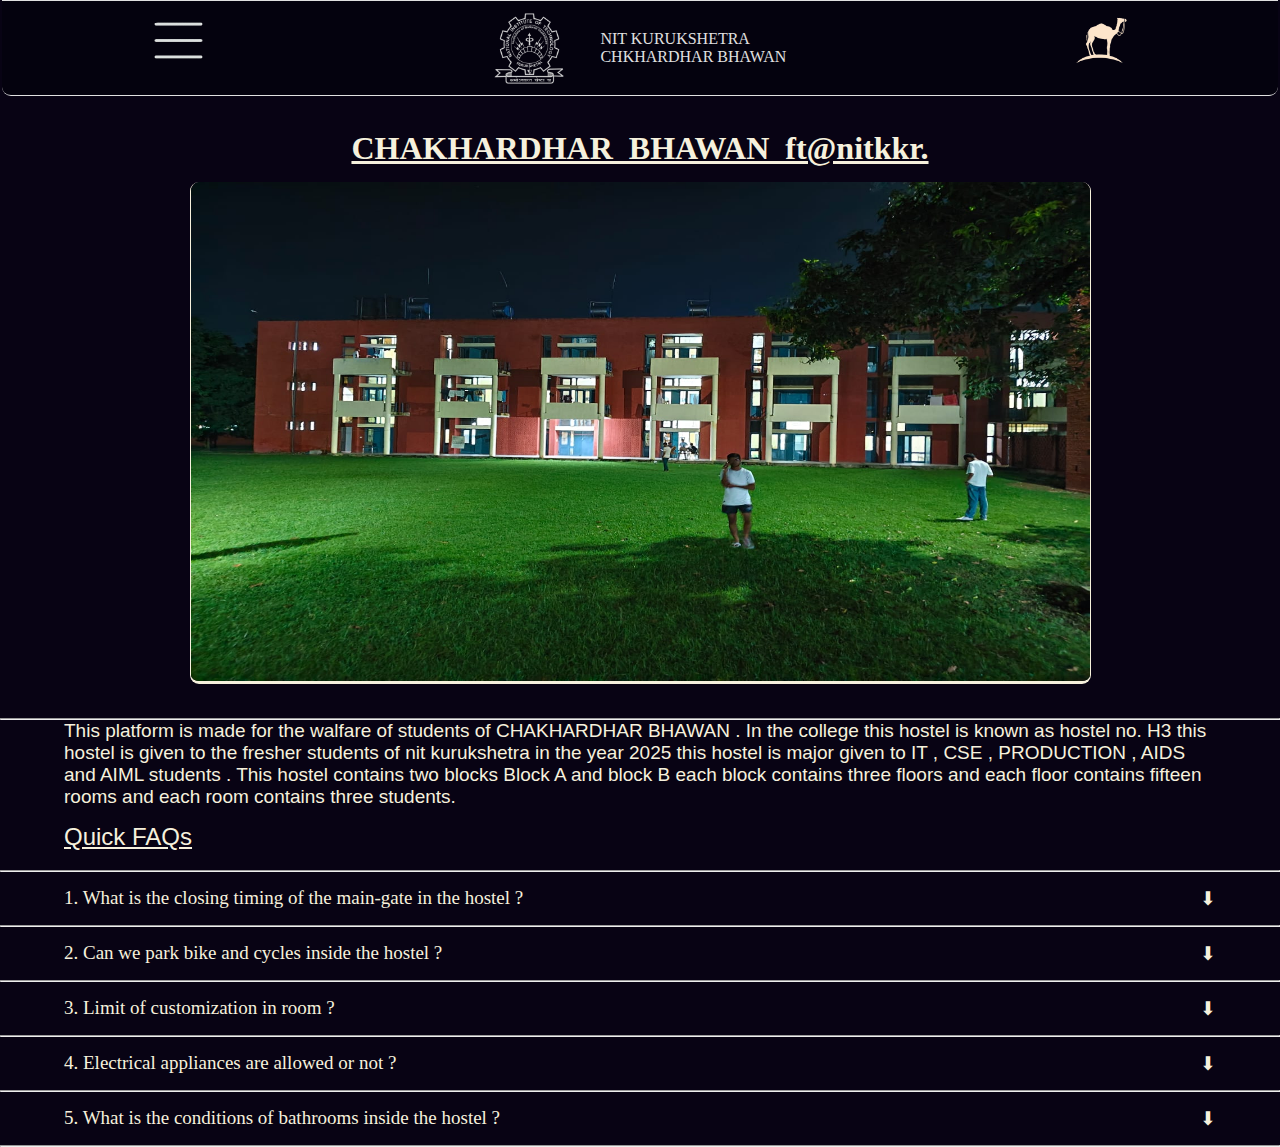
<file: index.html>
<!DOCTYPE html>
<html lang="en">

<head>
    <meta charset="UTF-8">
    <meta name="viewport" content="width=device-width, initial-scale=1.0">
    <title>hostel

    </title>
    <link rel="stylesheet" href="NAV.css">
    <link rel="stylesheet" href="main.css">
    <link rel="stylesheet" href="sidebar.css">
    <link rel="stylesheet" href="intropage.css">
    <link href="https://fonts.cdnfonts.com/css/baloo-bhai" rel="stylesheet">

</head>

<body>
    <div class="sidebar" id="toggleDiv">

        <div class="contentlist">
            <div class="items introduction"> <img src="intrologo-removebg-preview.png" alt="" class="logos"><a
                    href="index.html"><a href="">&nbsp;&nbsp;Introduction &nbsp;&nbsp;&nbsp; >></a> </div>

            <div class="items"><a href="index2.html">🔗🔗 &nbsp; Room no. To Roll no.&nbsp; >></a> </div>

            <div class="items"><a href="html3.html">🔗🔗 &nbsp; Roll no. To Room no.&nbsp;>></a></div>

            <div class="items"> <img src="homelogo-removebg-preview.png" alt="" class="logos"><a
                    href="hostleroom.html">Hostel Rooms&nbsp;&nbsp;&nbsp;>></a> </div>

            <div class="items"><img src="messlogo-removebg-preview.png" alt="" class="logos"><a
                    href="mess.html">&nbsp;&nbsp;Mess&nbsp;&nbsp;&nbsp; >></a> </div>

            <div class="items"> <img src="sportlogo-removebg-preview.png" alt="" class="logos"><a
                    href="sports.html">&nbsp;&nbsp;Sports&nbsp;&nbsp;&nbsp;>></a> </div>

            <div class="items"><img src="imagesloh-removebg-preview.png" alt="" class="logos"><a
                    href="photo.html">&nbsp;&nbsp;Photo Gallery&nbsp;&nbsp;&nbsp; >></a> </div>

            <div class="items"><img src="stafflogo-removebg-preview.png" alt="" class="logos"><a href="staff.html
    ">&nbsp;&nbsp;Hostle Staff&nbsp;&nbsp;&nbsp; >></a> </div>

        </div>
    </div>

    <div class="nav">
        <div class="menuimg"><img src="menu card.png" alt="" class="menucard" onclick="slidemenu()" id="toggleImage">
        </div>
        <div class="lefto">
            <img src="whitokkr.png" alt="" class="kkrlogo">
            <div class="title">NIT KURUKSHETRA <br> CHKHARDHAR BHAWAN</div>
        </div>
        <div class="righto"><img src="whitecamlo.png" alt="" class="camlo"></div>
    </div>
    <div class="intropage">
        <div class="hedooofhostle">
            <h1>CHAKHARDHAR &nbsp;BHAWAN &nbsp;ft@nitkkr.</h1>
        </div>
        <div class="imgoluu"><img src="WhatsApp Image 2025-11-14 at 22.33.04.jpeg" alt="" class="phoyu"></div>
        <hr>
        <div class="paruu">This platform is made for the walfare of students of CHAKHARDHAR BHAWAN . In the college this
            hostel is known as hostel no. H3
            this hostel is given to the fresher students of nit kurukshetra in the year 2025 this hostel is major given
            to IT , CSE , PRODUCTION , AIDS and AIML students
            . This hostel contains two blocks Block A and block B each block contains three floors and each floor
            contains fifteen rooms and each room contains three students.
        </div>

        <div class="saluu">
            <div class="faqcontainer" style="text-decoration: underline; margin-bottom: 19px;">
                Quick FAQs
            </div>
            <hr>
            
                <div class="itemii" id="timings">

                    1. What is the closing timing of the main-gate in the hostel ? <div class="downarrow"
                        style="margin-left : 9px" id="foli"> ⬇ </div>
               
            </div>
            <div class="timiexplain itemii" id="pokemon"  style="color: blanchedalmond;"></div>
            <hr>
            <div class="itemii" id="parking">
                2. Can we park bike and cycles inside the hostel ? <div class="downarrow" style="margin-left : 9px"
                    id="yuki"> ⬇ </div>
            </div>
             <div class="timiexplain itemii" id="pokemono"  style="color: blanchedalmond;"></div>
            <hr>
            <div class="itemii" id="custom">
                3. Limit of customization in room ? <div class="downarrow" style="margin-left : 9px"
                    id="tuki"> ⬇ </div>
            </div>
             <div class="timiexplain itemii" id="pokemoni" style="color: blanchedalmond;" ></div>
            <hr>
            <div class="itemii" id="electric">
                4. Electrical appliances are allowed or not ? <div class="downarrow" style="margin-left : 9px"
                    id="pooki"> ⬇ </div>
            </div>
             <div class="timiexplain itemii" id="pokemonp"  style="color: blanchedalmond;"></div>
            <hr>
            <div class="itemii" id="bathroom">
                5. What is the conditions of bathrooms inside the hostel ? <div class="downarrow"
                    style="margin-left : 9px" id="luki"> ⬇ </div>
            </div>
             <div class="timiexplain itemii" id="pokemonq"  style="color: blanchedalmond;" ></div>
            <hr>
        </div>

    </div>

    <script src="script2.js"></script>
    <script src="script1.js"></script>
</body>

</html>
</file>
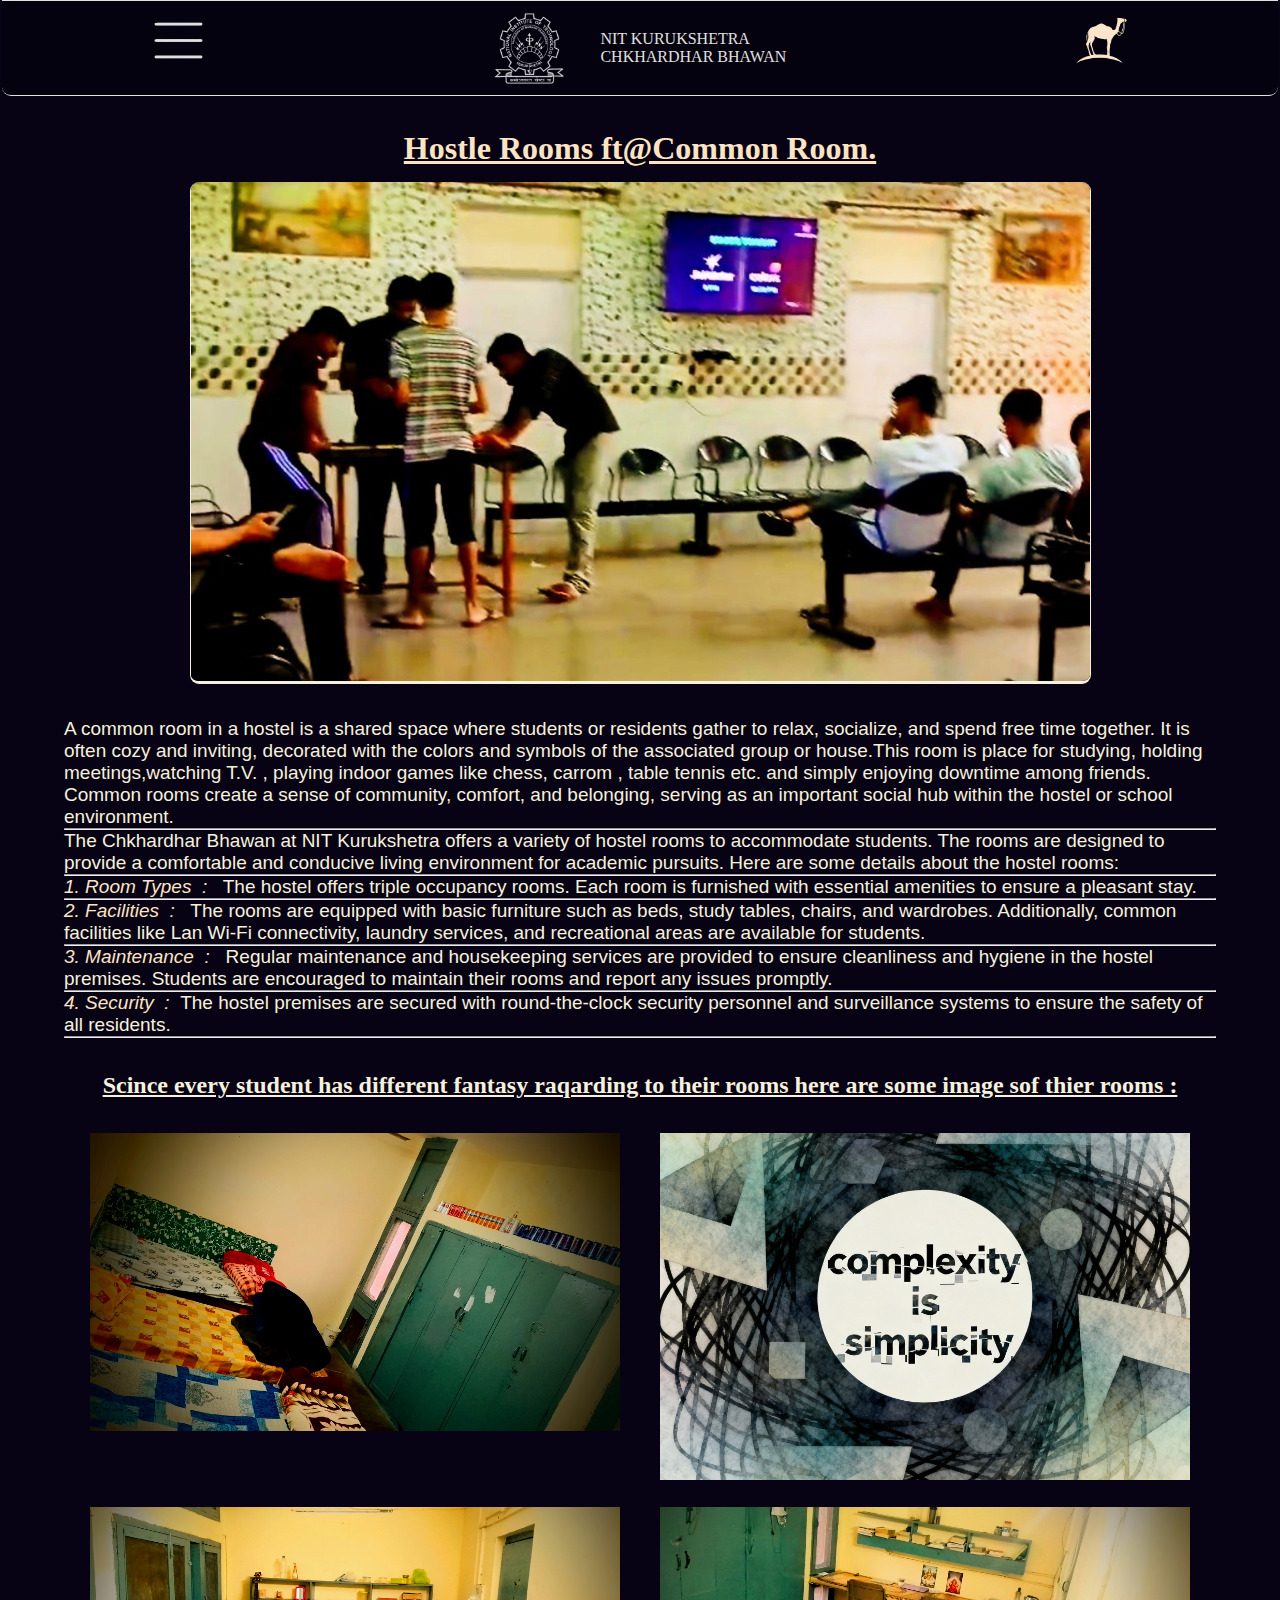
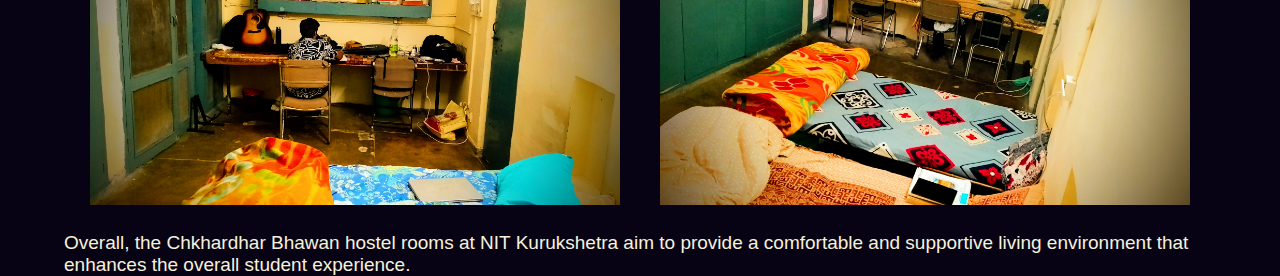
<file: index2.html>
<!DOCTYPE html>
<html lang="en">

<head>
    <meta charset="UTF-8">
    <meta name="viewport" content="width=device-width, initial-scale=1.0">
    <title>hostel

    </title>


    <link rel="stylesheet" href="NAV.css">
    <link rel="stylesheet" href="main.css">
    <link rel="stylesheet" href="sidebar.css">
    <link rel="stylesheet" href="intropage.css">
    <link href="https://fonts.cdnfonts.com/css/baloo-bhai" rel="stylesheet">
    <link rel="stylesheet" href="hostelintro.css">
<link rel="stylesheet" href="animation.css">

</head>

<body>
    <div class="sidebar" id="toggleDiv">

        <div class="contentlist">
            <div class="items introduction"> <img src="intrologo-removebg-preview.png" alt="" class="logos"><a
                    href="index.html"><a href="index.html">&nbsp;&nbsp;Introduction &nbsp;&nbsp;&nbsp; >></a> </div>

            <div class="items"><a href="index2.html">🔗🔗 &nbsp; Room no. To Roll no.&nbsp; >></a> </div>

            <div class="items"><a href="html3.html">🔗🔗 &nbsp; Roll no. To Room no.&nbsp;>></a></div>

            <div class="items"> <img src="homelogo-removebg-preview.png" alt="" class="logos"><a
                    href="index2.html">Hostel Rooms&nbsp;&nbsp;&nbsp;>></a> </div>

            <div class="items"><img src="messlogo-removebg-preview.png" alt="" class="logos"><a
                    href="mess.html">&nbsp;&nbsp;Mess&nbsp;&nbsp;&nbsp; >></a> </div>

            <div class="items"> <img src="sportlogo-removebg-preview.png" alt="" class="logos"><a
                    href="sports.html">&nbsp;&nbsp;Sports&nbsp;&nbsp;&nbsp;>></a> </div>

            <div class="items"><img src="imagesloh-removebg-preview.png" alt="" class="logos"><a
                    href="photo.html">&nbsp;&nbsp;Photo Gallery&nbsp;&nbsp;&nbsp; >></a> </div>

            <div class="items"><img src="stafflogo-removebg-preview.png" alt="" class="logos"><a href="staff.html
    ">&nbsp;&nbsp;Hostle Staff&nbsp;&nbsp;&nbsp; >></a> </div>

        </div>
    </div>

    <div class="nav" id="navbar">
        <div class="menuimg"><img src="menu card.png" alt="" class="menucard" id="toggleImage">
        </div>
        <div class="lefto">
            <img src="whitokkr.png" alt="" class="kkrlogo">
            <div class="title">NIT KURUKSHETRA <br> CHKHARDHAR BHAWAN</div>
        </div>
        <div class="righto"><img src="whitecamlo.png" alt="" class="camlo"></div>
    </div>
    <div class="hostelintro">
        <div class="hedooofhostle" style="color: bisque;">
            <h1>Hostle Rooms ft@Common Room.</h1>
        </div>
<div class="imgoluu"><a href="Screenshot_20251123-114412~3.png"><img src="Screenshot_20251123-114412~3.png" alt="" class="phoyu"></a></div>
<div class="paruu">
          A common room in a hostel is a shared space where students or residents gather to relax, socialize, and spend free time together. It is often cozy and inviting, decorated with the colors and symbols of the associated group or house.This room is place for studying, holding meetings,watching T.V. , playing indoor games like chess, carrom , table tennis etc. and simply enjoying downtime among friends. Common rooms create a sense of community, comfort, and belonging, serving as an important social hub within the hostel or school environment.
            <br>
            <hr>
            </div>
        <div class="paruu">
            The Chkhardhar Bhawan at NIT Kurukshetra offers a variety of hostel rooms to accommodate students. The rooms
            are designed to provide a comfortable and conducive living environment for academic pursuits. Here are some
            details about the hostel rooms:
            <br>
            <hr>

            <i style="color: bisque;">1. Room Types&nbsp; : &nbsp;</i> The hostel offers triple occupancy rooms. Each
            room is furnished with essential amenities to ensure a pleasant stay.
            <br>
            <hr>

            <i style="color: bisque;"> 2. Facilities &nbsp;: &nbsp;</i> The rooms are equipped with basic furniture such
            as beds, study tables, chairs, and wardrobes. Additionally, common facilities like Lan Wi-Fi connectivity,
            laundry services, and recreational areas are available for students.
            <br>
            <hr>

            <i style="color: bisque;">3. Maintenance &nbsp;: &nbsp;</i> Regular maintenance and housekeeping services
            are provided to ensure cleanliness and hygiene in the hostel premises. Students are encouraged to maintain
            their rooms and report any issues promptly.
            <br>

            <hr>
            <i style="color: bisque;"> 4. Security &nbsp;:&nbsp; </i> The hostel premises are secured with
            round-the-clock security personnel and surveillance systems to ensure the safety of all residents.
            <br>

            <hr>


        </div>
        <div class="smallheading hedooofhostle">
            <h2>Scince every student has different fantasy raqarding to their rooms here are some image sof thier rooms : </h2>
        </div>

        <div class="imagecontainer">
            <div class="imgbox"><a href="IMG_20251122_163734~2.jpg"><img src="IMG_20251122_163734~2.jpg" alt="" class="roomimage"></a></div>
            
            <div class="imgbox"><a href="A7478F29-6E2F-4614-A5DA-297D56FC6A4B_1_201_a.jpeg"><img src="A7478F29-6E2F-4614-A5DA-297D56FC6A4B_1_201_a.jpeg" alt="" class="roomimage"></a></div>
            
            <div class="imgbox"><a href="IMG_20251122_175324~2.jpg"><img src="IMG_20251122_175324~2.jpg" alt="" class="roomimage"></a></div>
            
            <div class="imgbox"><a href="IMG_20251122_165512~2.jpg"><img src="IMG_20251122_165512~2.jpg" alt="" class="roomimage"></a></div>
            
           
        </div>
        <div class="paruu" >
            Overall, the Chkhardhar Bhawan hostel rooms at NIT Kurukshetra aim to provide a comfortable and supportive
            living environment that enhances the overall student experience.
</div>
    </div>

    <script src="script1.js"></script>
    <script src="script2.js"></script>
</body>

</html>
</file>
<file: NAV.css>
*{
    margin: 0;padding: 0;
}
.nav{
    background-color: #04020e;
    border-bottom: 1px solid #E0E0E0;
    border-top:1px solid #E0E0E0 ;
    display: flex;
    justify-content: space-around;
    color: #E0E0E0;
  
    margin-top: 0px;
          transition: top 2s ease;
    


}
.righto{
    display: flex;
    
  
}
  .lefto{
        display : flex;
        align-content: center;
        align-items: center;
       
    }
@media  only screen and (min-width : 750px){
   
.nav{margin-right: 2px;
    margin-left: 2px;
    height: 94px;
    border-radius: 9px;
    border-top-left-radius: 0px;
    border-top-right-radius: 0px;
    margin-top: 0px;
    padding-top: 0px ;
}
.kkrlogo{
height: 75px;
margin-top: 2px;
margin-bottom: 2px;

}
.camlo{
    height: 75px;
margin-top: 2px;
margin-bottom: 2px;
}
.lefto{gap: 35px;}
}
.menucard{
      height: 75px;
margin-top: 2px;
margin-bottom: 2px;
position: relative;
left : 2px;
}
@media only screen and (max-width:750px )  {
    .sidebar{
        margin-top: 50px;
    }
    .nav{
        height: 80px;
margin-right: 2px;
    margin-left: 2px;
     border-radius: 9px;
     margin-top: 0px;
     padding-top: 0px;
    }

    .kkrlogo{
        height: 46px;
        margin-top: 2px;
margin-bottom: 2px;

    }
    .camlo{
           height: 46px;
        margin-top: 2px;
margin-bottom: 2px;
    }
    .lefto{
        gap: 25px;
    }
    .menucard{
      height: 36px;
margin-top: 2px;
margin-bottom: 2px;

}
}
</file>
<file: main.css>
body{
    background-color: #080314;
}
a{
  text-decoration: none;
  color: #E0E0E0;
}
.sidebar{
  z-index: 1;
    border-right: 0.25px solid #E0E0E0;
}
@media  only screen and (min-width : 750px){

.sidebar{
      background-color: #04020e;
      position: fixed; /* Fixes the div relative to the viewport */
  top: 0;          /* Aligns the div to the top */
  left: 0;         /* Fixes the div to the left side */
  width: 20vw;    /* Set your desired fixed width */
  height: 100vh;
  display: none;
}
}
@media  only screen and (max-width : 750px){
 
.sidebar{
      position: fixed; /* Fixes the div relative to the viewport */
  top: 0;          /* Aligns the div to the top */
  left: 0;         /* Fixes the div to the left side */
  width: 130px;    /* Set your desired fixed width */
  height: 100vh;
  display: none;
  background-color: #04020e;
}
}
</file>
<file: sidebar.css>
@media  only screen and (min-width : 1060px){
    
    .intro{
        color: #fcf6e2;
        height: 79px;
        align-items: center;
        align-content: center;
        margin-top: 4px;
        text-align: center;
font-size: 28px;
font-family: 'Segoe UI', Tahoma, Geneva, Verdana, sans-serif;
border-bottom: 1px solid #fcf6e2;
border-radius: 5px;
    }
    .items{
        height: 64px;
        color: #fcf6e2;
        border-bottom: 1px solid #fcf6e2;
        border-radius: 5px;
        align-items: center;
        align-content: center;
        text-align: center;
    }
}
@media  only screen and (max-width : 1060px){
       
    .intro{
        color: #fcf6e2;
        height: 50px;
        align-items: center;
        align-content: center;
        margin-top: 4px;
        text-align: center;
font-size: 0px;
font-family: 'Segoe UI', Tahoma, Geneva, Verdana, sans-serif;
border-bottom: 1px solid #fcf6e2;
border-radius: 5px;
    }
    
    .items{
        height: 64px;
        color: #fcf6e2;
        border-bottom: 1px solid #fcf6e2;
        border-radius: 5px;
        align-items: center;
        align-content: center;
        text-align: center;
    }
}
@media  only screen and (max-width : 1060px){
    .introduction{
        margin-top: 15px;
    }
}
</file>
<file: intropage.css>
.itemii{
    display: flex;
   justify-content: space-between;
}
@media only screen and (min-width:750px )  {
.hedooofhostle{
color: rgb(246, 241, 221);
 text-align: center; font-family: cursive; text-decoration: underline; margin-top: 34px;
}

.imgoluu{

    align-items: center;
    align-content: center;
    text-align: center;
}
.phoyu{
    height : 499px;
    width: 899px;
    border-bottom: 3px solid  rgb(246, 241, 221);
    border-left: 1px solid  rgb(246, 241, 221) ;
    border-right: 1px solid  rgb(246, 241, 221);
    border-radius: 9px;
    margin-top: 15px;
    margin-bottom: 30px;
}
.paruu{
    color: rgb(246, 241, 221);
    margin-right: 5vw;
    margin-left: 5vw;
    width: 90vw;
    font-size: 19px;
     font-family: 'Baloo Bhai', sans-serif;
   
}
.itemii{
     color: rgb(246, 241, 221);
    margin-right: 5vw;
    margin-left: 5vw;
    width: 90vw;
    font-size: 19px;
    margin-top: 15px;
     font-weight: lighter;
}

.faqcontainer{
     color: rgb(246, 241, 221);
     font-size: 24px ;
     font-family: 'Segoe UI', Tahoma, Geneva, Verdana, sans-serif;
     margin-left: 5vw;
     margin-top: 15px;
}}
@media only screen and (max-width:750px) and (min-width :450px ){
.hedooofhostle{
color: rgb(246, 241, 221);
 text-align: center; font-family: cursive; text-decoration: underline; margin-top: 34px;
 font-size: 15px;
}
.faqcontainer{
     color: rgb(246, 241, 221);
     font-size: 17px ;
     font-family: 'Segoe UI', Tahoma, Geneva, Verdana, sans-serif;
margin-left: 9vw;
margin-top: 15px;
}

.imgoluu{

    align-items: center;
    align-content: center;
    text-align: center;
}
.phoyu{
    height : auto;
    width: 95vw;
    border-bottom: 3px solid  rgb(246, 241, 221);
    border-left: 1px solid  rgb(246, 241, 221) ;
    border-right: 1px solid  rgb(246, 241, 221);
    border-radius: 9px;
    margin-top: 15px;
    margin-bottom: 30px;
}
.itemii{
     color: rgb(246, 241, 221);
    margin-right: 5vw;
    margin-left: 5vw;
    width: 90vw;
    font-size: 17px;
    margin-top: 15px;
     font-weight: lighter;
}
.paruu{
    color: rgb(246, 241, 221);
    margin-right: 2px;
    margin-left: 2px;
    font-size: 14px;
    text-align: center;
     font-family: 'Baloo Bhai', sans-serif;
     font-weight: 50;
}}
@media only screen and (max-width:450px) {
    .hedooofhostle{
color: rgb(246, 241, 221);
 text-align: center; font-family: cursive; text-decoration: underline; margin-top: 34px;
 font-size: 12px;
}
.faqcontainer{
     color: rgb(246, 241, 221);
     font-size: 19px ;
     font-family: 'Segoe UI', Tahoma, Geneva, Verdana, sans-serif;
     margin-left: 14vw;
     margin-left: 9vw;
margin-top: 15px;
margin-bottom: 0px;
}

.imgoluu{

    align-items: center;
    align-content: center;
    text-align: center;
}
.phoyu{
    height : auto;
    width: 95vw;
    border-bottom: 3px solid  rgb(246, 241, 221);
    border-left: 1px solid  rgb(246, 241, 221) ;
    border-right: 1px solid  rgb(246, 241, 221);
    border-radius: 9px;
    margin-top: 15px;
    margin-bottom: 30px;
}
.itemii{
     color: rgb(246, 241, 221);
    margin-right: 5vw;
    margin-left: 5vw;
    width: 90vw;
    font-size: 16px;
    margin-top: 7px;
     font-weight: lighter;
}
.paruu{
    color: rgb(246, 241, 221);
    margin-right: 2px;
    margin-left: 2px;
    font-size: 14px;
    text-align: center;
     font-family: 'Baloo Bhai', sans-serif;
     font-weight: normal;
}}
</file>
<file: hostelintro.css>
@media only screen and (max-width:1140px) {
    .imagecontainer{
        display: flex;
        width: 90vw;
        margin-left: 5vw;
        margin-right: 5vw;
        flex-wrap: wrap;
        margin-top: 34px;
    }
    .imgbox{
        width: 41vw;
        height: auto;
        margin-left: 2vw;
        margin-right: 2vw;
    }
    .roomimage{
         width: 41vw;
        height: auto;
          margin-left: 0vw;
        margin-right: 0vw;
        margin-bottom: 23px;
    }
}
@media only screen and (min-width:1140px) {
    .imagecontainer{
        display: flex;
        width: 1140px;
        margin-left: auto;
        margin-right: auto;
        flex-wrap: wrap;
        margin-top: 34px;
    }
    .imgbox{
        width: 530px;
        height: auto;
        margin-left: 20px;
        margin-right: 20px;
    }
    .roomimage{
         width: 530px;
        height: auto;
          margin-left: 0vw;
        margin-right: 0vw;
        margin-bottom: 23px;
    }
}
</file>
<file: animation.css>
@keyframes jaduu {
  from {
    opacity: 0;
  }
  to {
    opacity: 1;
  }
}

.nav{
  animation-name: jaduu;
  animation-duration: 3s;
  animation-delay: 0s;
  animation-fill-mode: forwards;
  
}
@keyframes flash {
  0%, 100% { opacity: 1; }
  50% { opacity: 0.1; }
}

.menucard{
  animation: flash 1s ease-in-out;
  animation-delay: 4s;
animation-iteration-count: 1;
}
</file>
